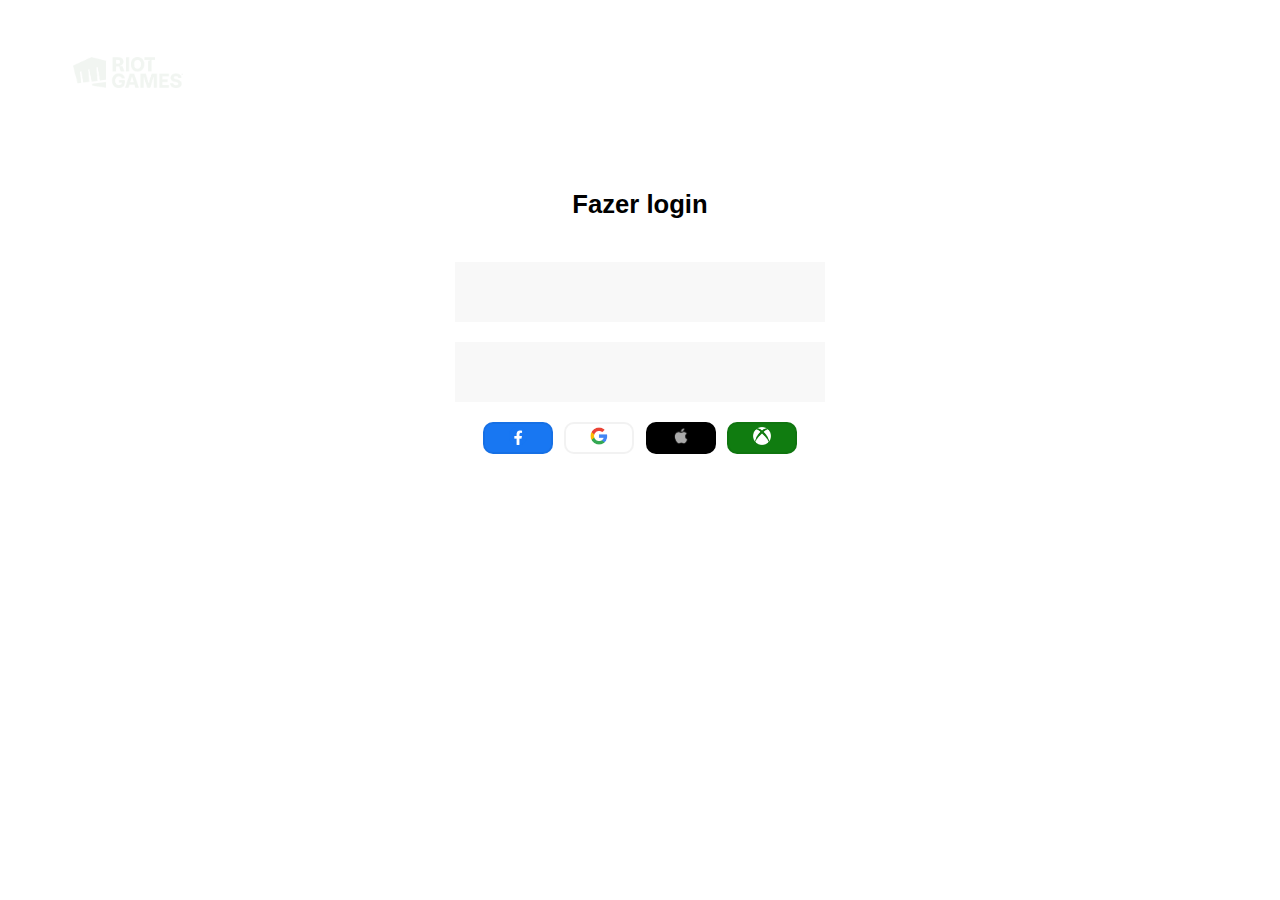
<file: index.html>
<!DOCTYPE html>
<html lang="pt-BR">
<head>
    <meta charset="UTF-8">
    <meta name="viewport" content="width=device-width, initial-scale=1.0">
    <title>RIOT</title>
    <link rel="stylesheet" href="style.css">
    <link rel="stylesheet" href="">
</head>
<body>
    <header>
        <div class="divTop">
            <img src="images\Riot-Games-Logo.png">
        </div>
    </header>

    <main>
        <div class="box">
            <h5 class="titulo">Fazer login</h5>
            <input type="text" class="usuario">
            <input type="text" class="senha">
            <div class="redes">
                <button class="a b1">
                    <img src="images\facebook.png" alt="">
                </button>
                <button class="a b2">
                    <img src="images\google.png" alt="">
                </button>
                <button class="a b3">
                    <img src="images\apple.png" alt="">
                </button>
                <button class="a b4">
                    <img src="images\xbox.png" alt="">
                </button>

            </div>

        </div>
    </main>
</body>
</html>
</file>
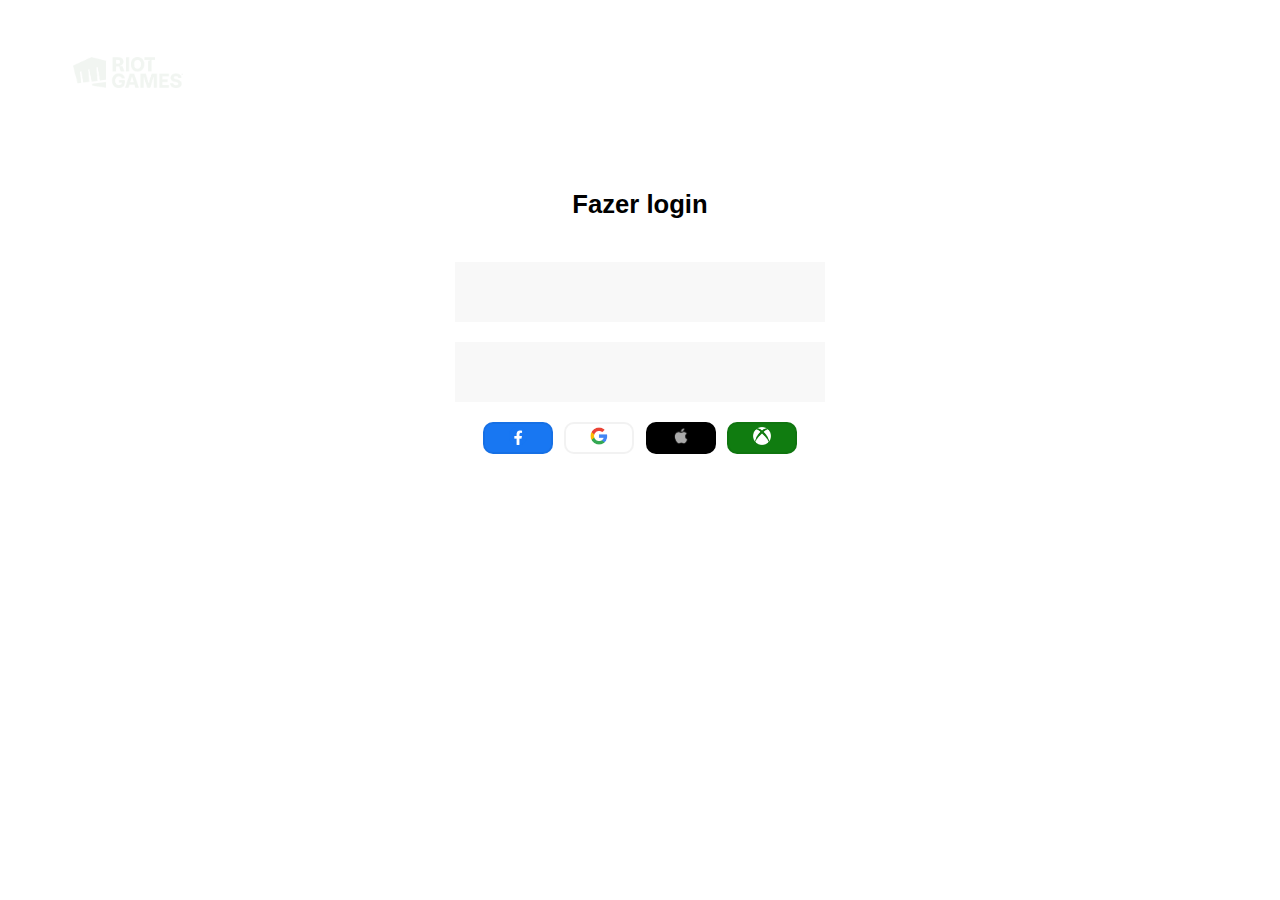
<file: site.html>
<!DOCTYPE html>
<html lang="pt-BR">
<head>
    <meta charset="UTF-8">
    <meta name="viewport" content="width=device-width, initial-scale=1.0">
    <title>RIOT</title>
    <link rel="stylesheet" href="style.css">
    <link rel="stylesheet" href="">
</head>
<body>
    <header>
        <div class="divTop">
            <img src="images\Riot-Games-Logo.png">
        </div>
    </header>

    <main>
        <div class="box">
            <h5 class="titulo">Fazer login</h5>
            <input type="text" class="usuario">
            <input type="text" class="senha">
            <div class="redes">
                <button class="a b1">
                    <img src="images\facebook.png" alt="">
                </button>
                <button class="a b2">
                    <img src="images\google.png" alt="">
                </button>
                <button class="a b3">
                    <img src="images\apple.png" alt="">
                </button>
                <button class="a b4">
                    <img src="images\xbox.png" alt="">
                </button>

            </div>

        </div>
    </main>
</body>
</html>
</file>
<file: style.css>
body{
    display: flex;
    flex-direction: column;
    justify-content: center;
    align-items: center;
    background-image: url("https://lolstatic-a.akamaihd.net/rso-authenticator-ui/0.49.28/assets/arcane_dsktp_centerAlignedCrd_BG.jpg");
    background-size: 100%;
    background-position: 0;
    background-attachment: fixed;   
}

header{
    height: 100%;
    width: 100%;
}

.divTop{
    display: flex;
    flex-direction: column;
    align-items: start;
    justify-content: end;
    height: 90px;
    width: 100vh;
    padding-left: 65px;
}
header img{
    max-width:110px;
    width: auto;
    height: auto;
    padding-bottom: 10px;
}

.box{
    display: flex;
    flex-direction: column;
    height: 500px;
    width: 350px;
    padding: 32px;
    background-color: white;
    align-items: center;

}
.titulo{
    font-size: 25.63px;
    margin-top: 60px;
    font-family: "FF Mark W05", sans-serif;
    font-style: normal;
}

.usuario, .senha{
    border: none;
    height: 60px;
    width: 100%;
    font-size: 18px;
    padding: 0px 10px 0px 10px;
    font-family: "FF Mark W05", sans-serif;
    background-color: rgba(186, 186, 186, 0.1);
}

.senha{
    margin-top: 20px;
}

.redes{
    display: flex;
    flex-direction: row;
    justify-content: space-between;
    
    width: 90%;
    height: 50px;
    padding: 0px 10px 0px 10px;    

    margin-top: 20px;
    
}

.a{
    width: 70px;
    height: 32px;
    border-radius: 10px;
    border: 2px solid rgba(0, 0, 0, 0.05);
}
.a img{
    max-height: 18px;
    height: auto;
    width: auto;
}

.b1{
    background: rgb(24, 119, 242);

}

.b2{
    background-color: white;
}

.b3{
    background: rgb(0, 0, 0);

}

.b4{
    background: rgb(16, 124, 16);
}
</file>
